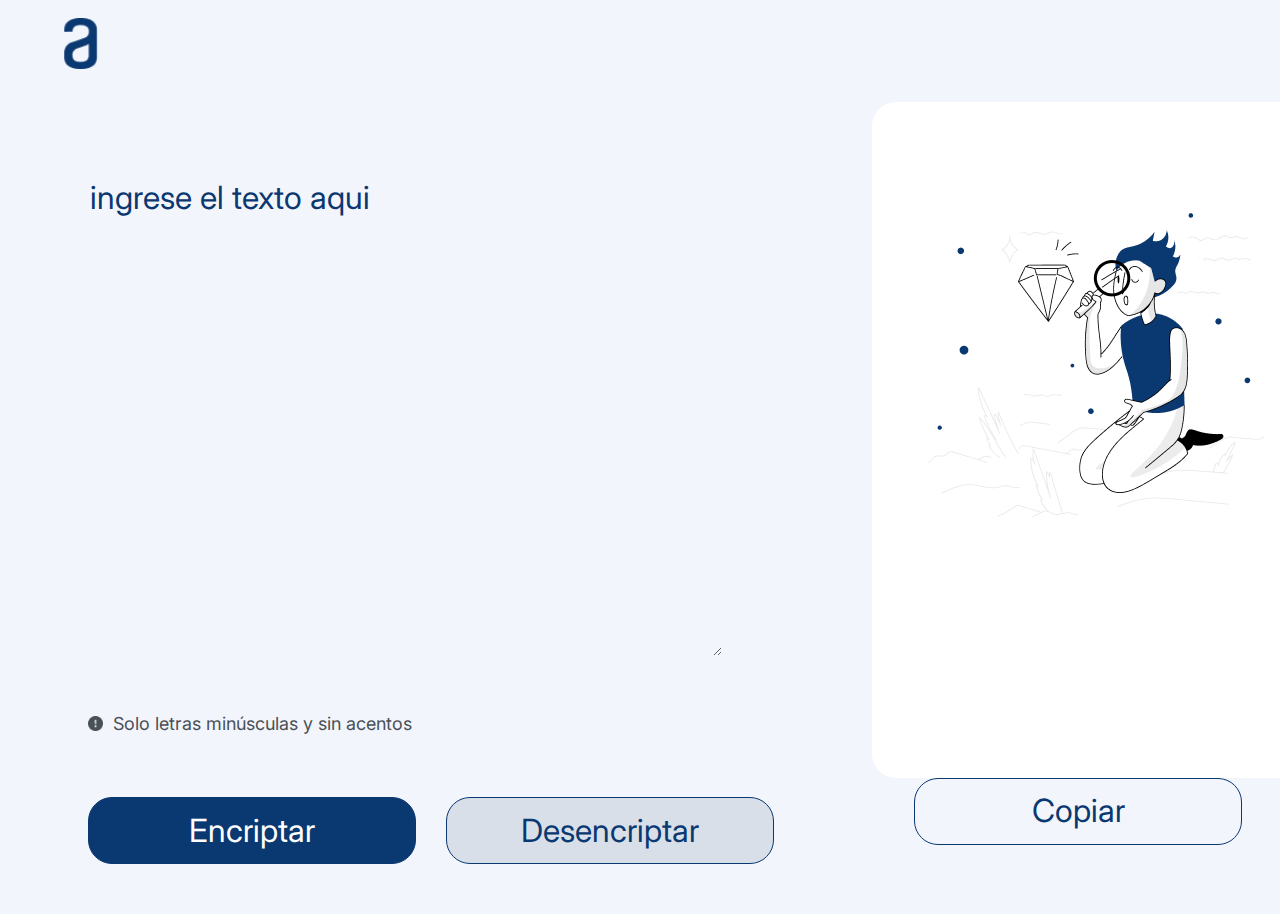
<file: index.html>
<!DOCTYPE html>
<html lang="en">

<head>
    <meta charset="UTF-8">
    <meta name="viewport" content="width=device-width, initial-scale=1.0">
    <title>Document</title>
    <link rel="stylesheet" href="style.css">
</head>

<body>
    <header>
        <img src="./imagenes/Logo.png" alt="Logo de alura" class="logo">
    </header>
    <main>
        <section>
            <textarea class="text-area" cols="30" rows="10" placeholder="Ingrese el texto aqui"></textarea>
            <div class="mensaje-ayuda">
                <img class="img-exclamacion" src="/imagenes/exclamacion.png" alt="">
                <h6 class="informacion">Solo letras minúsculas y sin acentos</h6>
            </div>
            <div class="botones">
                <button class="btn-encriptar" onclick="btnEncriptar()">Encriptar</button>
                <button class="btn-desencriptar" onclick="btnDesencriptar()">Desencriptar</button>
            </div>
        </section>
        <section class="text-area-mensaje">
            <textarea class="mensaje" cols="20" rows="14"></textarea>
            <div>
                <button class="btn-copiar" onclick="btnCopiar()">Copiar</button>
            </div>
        </section>
    </main>
    <script src="script.js"></script>
</body>

</html>
</file>
<file: style.css>
@import url('https://fonts.googleapis.com/css2?family=Inter:wght@100..900&display=swap');

* {
    background: #f3f5fC;
    font-family: 'Inter';
    font-weight: 400;
    font-size: 32px;
    line-height: 150%;
}

.logo {
    padding-top: 10px;
    margin-left: 10px;
    width: 10%;
}

main {
    display: flex;
    margin-bottom: 50px;
    margin-left: 80px;
}


.text-area {
    border: none;
    color: #0A3871;
    margin-top: 90px;
    text-transform: lowercase;
}

::placeholder {
    color: #0A3871
}

.mensaje-ayuda{
    display: flex;   
}
.img-exclamacion{
    width: 15px;
    height: 15px;
    align-self: center;
    margin-right: 10px;
}

.text-area:focus {
    outline: none;
}


.mensaje {
    background: white;
    background-image: url('imagenes/Muñeco.png');
    background-repeat: no-repeat;
    background-position: 50% 30%;
    border: none;
    border-radius: 24px;
    color: #0A3871;
    margin-left: 98px;
    margin-top: 20px;
    padding-left: 20px;
    position: fixed;    
}

.mensaje:focus {
    outline: none;
}


.botones {
    display: flex;
    margin-top: 18px;
}


.btn-desencriptar {
    background: #D8DFE8;
    border: 1px solid #0A3871;
    border-radius: 24px;
    color: #0A3871;
    cursor: pointer;
    height: 67px;
    margin-left: 30px;
    width: 328px;
}

.btn-encriptar {
    background-color: #0A3871;
    border: 1px solid #0A3871;
    border-radius: 24px;
    color: white;
    cursor: pointer;
    height: 67px;
    width: 328px;
}

.btn-copiar {
    border: 1px solid #0A3871;
    border-radius: 24px;
    color: #0A3871;
    cursor: pointer;
    height: 67px;
    margin-left: 140px;
    margin-top: 696px;
    position: absolute;
    width: 328px;
}


.informacion {
    color: #495057;
    font-size: 18px;
}


.text-area-mensaje{
    display: flex;    
}





@media (max-width: 768px) {
    main {
        flex-direction: column;
        margin-left: 0;
    }

    .text-area {
        margin-top: 0;
        width: 90%;
    }

    .mensaje {
        margin-left: 0;
        margin-top: 10px;
        background-image: none;
        height: 100px;
        /* width: 600px; */
        width: 90%;
    }

    .botones {
        margin-top: 20px;
    }

    .btn-desencriptar {
        margin-left: 24px;
    }

    .btn-copiar {
        margin-left: 15%;
        margin-top: 115px;       
    }
}

@media (max-width: 375px) {
    /* .mensaje {
        /* width: 350px; 
        /* width: 90%; 
    } */
    .botones {
        flex-direction: column;
        gap: 24px;
    }  
    .btn-desencriptar {
        margin-left: 0px;
    }
     

    /* desaparecer el boton copiar */
    .btn-copiar {
        display: none;
    }
}
</file>
